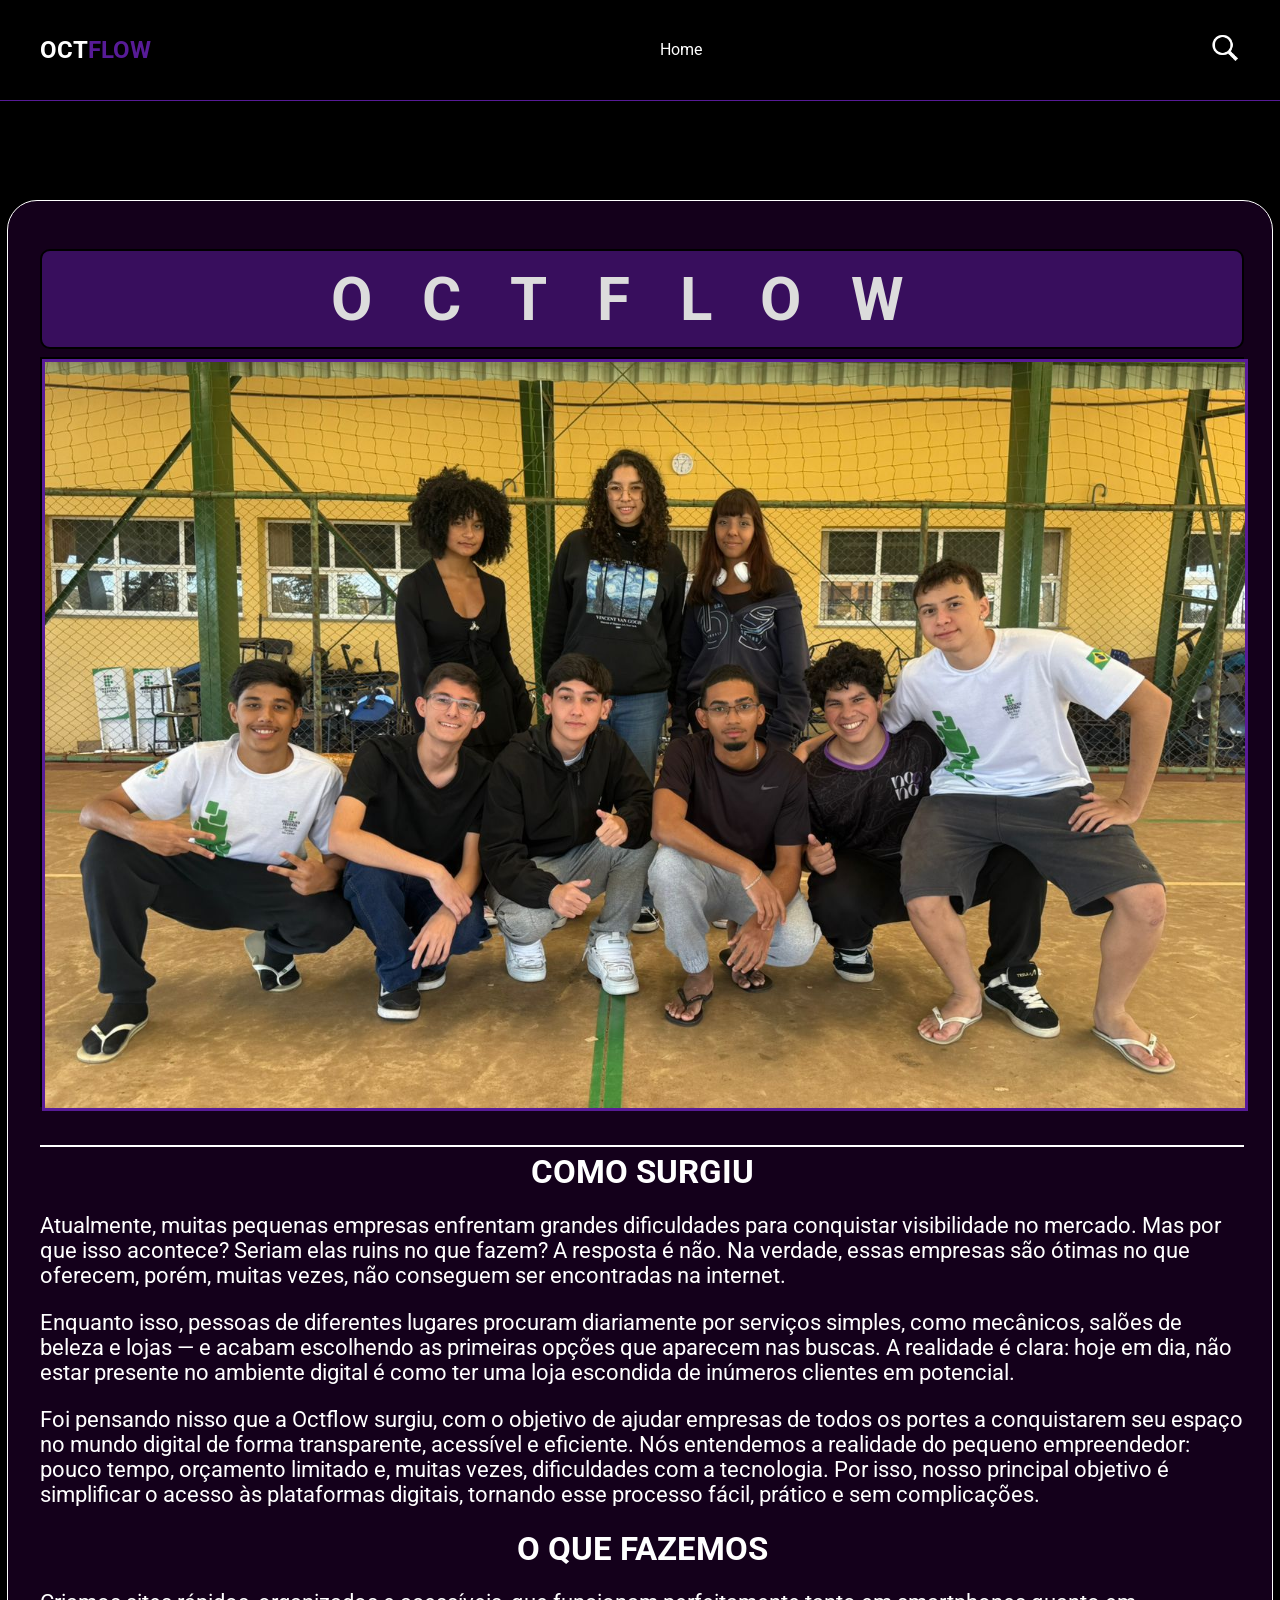
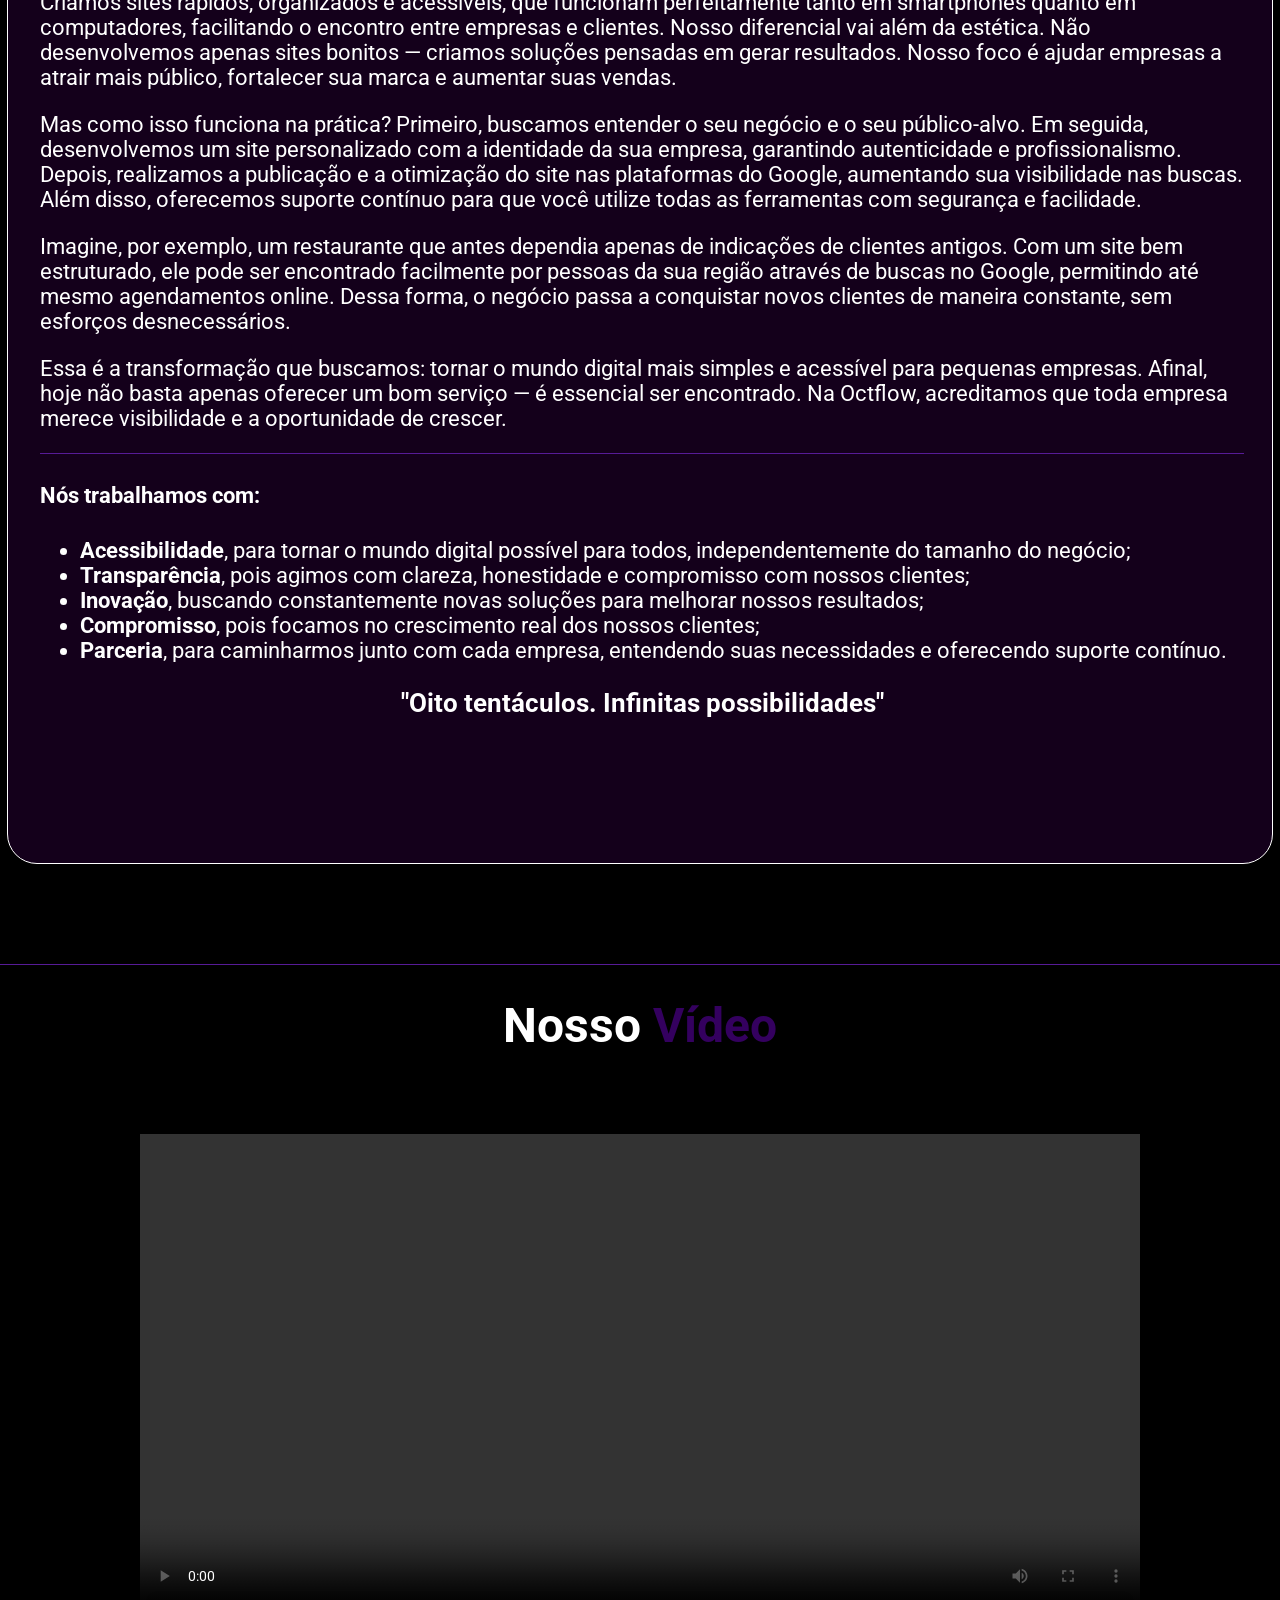
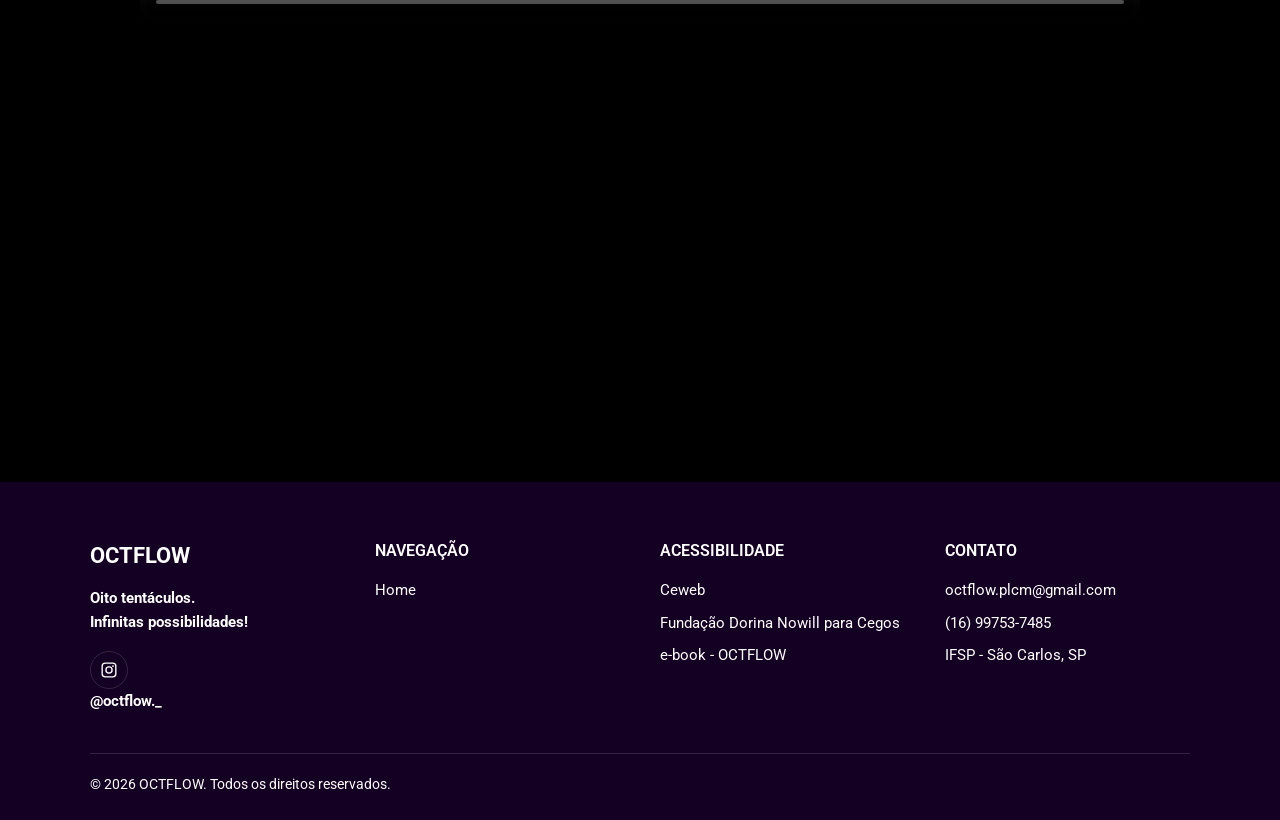
<file: saibamais.html>
<!DOCTYPE html>
<html lang="pt-br">

<head>
    <meta charset="UTF-8">
    <meta name="viewport" content="width=device-width, initial-scale=1.0">
    <title>Saiba Mais</title>
    <link rel="stylesheet" href="./CSS/style.css">
    <link rel="preconnect" href="https://fonts.googleapis.com">
    <link rel="preconnect" href="https://fonts.gstatic.com" crossorigin>
    <link href="https://fonts.googleapis.com/css2?family=Roboto:ital,wght@0,100..900;1,100..900&display=swap"
        rel="stylesheet">
    <link rel="icon" href="./imagens/life_animal_squid_sea_octopus_icon_209448.ico">
    <link rel="preconnect" href="https://fonts.googleapis.com">
    <link rel="preconnect" href="https://fonts.gstatic.com" crossorigin>
    <link href="https://fonts.googleapis.com/css2?family=Italiana&display=swap" rel="stylesheet">
    <link rel="preconnect" href="https://fonts.googleapis.com">
    <link rel="preconnect" href="https://fonts.gstatic.com" crossorigin>
    <link href="https://fonts.googleapis.com/css2?family=Changa+One:ital@0;1&display=swap" rel="stylesheet">

</head>

<body>
    <header class="teto">
        <section>
            <h1><span style="color: white;">OCT</span><span style="color: rgb(87, 27, 151);">FLOW</span></h1>

            <nav class="navbar">
                <a href="./index.html">Home</a>
            </nav>
            <div class="icons">
                <img width="30" height="30" src="./imagens/icons8-pesquisar-50.png" alt="">
            </div>
        </section>
    </header>

    <section class="saiba-mais">

        <div class="sb1">
            <h1 class="">OCTFLOW</h1>
        </div>

        <div class="sb2">
            <img src="./imagem-equipe/equipe geral.jpeg" style="border: 3px solid rgb(87, 27, 151);" alt="">
        </div>

        
        <div class="sb4">
            <h1 style="margin-top: 5px; margin-bottom: 5px; text-align: center;">COMO SURGIU</h1>

            <p>Atualmente, muitas pequenas empresas enfrentam grandes
                dificuldades para conquistar visibilidade no mercado. Mas por que isso acontece? Seriam elas ruins no
                que fazem? A resposta é não. Na verdade, essas empresas são ótimas no que oferecem, porém, muitas vezes,
                não conseguem ser encontradas na internet.</p>

            <p>Enquanto isso, pessoas de diferentes lugares procuram diariamente
                por serviços simples, como mecânicos, salões de beleza e lojas — e acabam escolhendo as primeiras opções
                que aparecem nas buscas. A realidade é clara: hoje em dia, não estar presente no ambiente digital é como
                ter uma loja escondida de inúmeros clientes em potencial.</p>

            <p>Foi pensando nisso que a Octflow surgiu, com o objetivo de ajudar
                empresas de todos os portes a conquistarem seu espaço no mundo digital de forma transparente, acessível
                e eficiente. Nós entendemos a realidade do pequeno empreendedor: pouco tempo, orçamento limitado e,
                muitas vezes, dificuldades com a tecnologia. Por isso, nosso principal objetivo é simplificar o acesso
                às plataformas digitais, tornando esse processo fácil, prático e sem complicações.</p>

            <h1 style="margin-top: 15px; margin-bottom: 5px; text-align: center;">O QUE FAZEMOS</h1>
            <p>Criamos sites rápidos, organizados e acessíveis, que funcionam perfeitamente tanto em smartphones quanto
                em computadores, facilitando o encontro entre empresas e clientes. Nosso diferencial vai além da
                estética. Não desenvolvemos apenas sites bonitos — criamos soluções pensadas em gerar resultados. Nosso
                foco é ajudar empresas a atrair mais público, fortalecer sua marca e aumentar suas vendas.</p>

            <p>Mas como isso funciona na prática? Primeiro, buscamos entender o seu negócio e o seu público-alvo. Em
                seguida, desenvolvemos um site personalizado com a identidade da sua empresa, garantindo autenticidade e
                profissionalismo. Depois, realizamos a publicação e a otimização do site nas plataformas do Google,
                aumentando sua visibilidade nas buscas. Além disso, oferecemos suporte contínuo para que você utilize
                todas as ferramentas com segurança e facilidade.</p>

            <p>Imagine, por exemplo, um restaurante que antes dependia apenas de indicações de clientes antigos. Com um
                site bem estruturado, ele pode ser encontrado facilmente por pessoas da sua região através de buscas no
                Google, permitindo até mesmo agendamentos online. Dessa forma, o negócio passa a conquistar novos
                clientes de maneira constante, sem esforços desnecessários.</p>

            <p>Essa é a transformação que buscamos: tornar o mundo digital mais simples e acessível para pequenas
                empresas. Afinal, hoje não basta apenas oferecer um bom serviço — é essencial ser encontrado. Na
                Octflow, acreditamos que toda empresa merece visibilidade e a oportunidade de crescer.</p>
            <hr>
            <h4>Nós trabalhamos com:</h4>

            <ul>
                <li><b>Acessibilidade</b>, para tornar o mundo digital possível para todos, independentemente do tamanho
                    do negócio;</li>

                <li><b>Transparência</b>, pois agimos com clareza, honestidade e compromisso com nossos clientes;</li>

                <li><b>Inovação</b>, buscando constantemente novas soluções para melhorar nossos resultados;</li>

                <li><b>Compromisso</b>, pois focamos no crescimento real dos nossos clientes;</li>

                <li><b>Parceria</b>, para caminharmos junto com cada empresa, entendendo suas necessidades e oferecendo
                    suporte contínuo.</li>
            </ul>
            <h3>"Oito tentáculos. Infinitas possibilidades"</h3>

        </div>

    </section>

    <hr>
    <h1 class="title">Nosso <span>Vídeo</span></h1>
    <section class="video">
        <video src="./imagens/video institucional.mp4" controls></video>
    </section>


    <footer class="zq-rodape">
        <div class="zq-rodape-grade">
            <div>
                <p class="zq-rodape-marca">OCTFLOW</p>
                <p class="zq-rodape-texto"><b>Oito tentáculos. <br> Infinitas possibilidades!</b></p>
                <a class="zq-rodape-insta"
                    href="https://www.instagram.com/octflow._?utm_source=ig_web_button_share_sheet&stkn=ZDNlZDc0MzIxNw=="
                    aria-label="Instagram">
                    <svg viewBox="0 0 24 24" aria-hidden="true">
                        <path
                            d="M12 7a5 5 0 1 0 0 10 5 5 0 0 0 0-10Zm0 8.2a3.2 3.2 0 1 1 0-6.4 3.2 3.2 0 0 1 0 6.4ZM17.3 5.6a1.2 1.2 0 1 0 0 2.4 1.2 1.2 0 0 0 0-2.4ZM7 2h10a5 5 0 0 1 5 5v10a5 5 0 0 1-5 5H7a5 5 0 0 1-5-5V7a5 5 0 0 1 5-5Zm0 1.8A3.2 3.2 0 0 0 3.8 7v10A3.2 3.2 0 0 0 7 20.2h10a3.2 3.2 0 0 0 3.2-3.2V7A3.2 3.2 0 0 0 17 3.8H7Z" />
                    </svg>

                </a>
                <a
                    href="https://www.instagram.com/octflow._?utm_source=ig_web_button_share_sheet&stkn=ZDNlZDc0MzIxNw=="><b>@octflow._</b></a>
            </div>

            <nav aria-label="Navegação do site">
                <h3 class="zq-rodape-titulo">NAVEGAÇÃO</h3>
                <ul class="zq-rodape-lista">
                    <li><a class="zq-rodape-link" href="#">Home</a></li>
                    

                </ul>
            </nav>

            <nav aria-label="Informações legais">
                <h3 class="zq-rodape-titulo">ACESSIBILIDADE</h3>
                <ul class="zq-rodape-lista">
                    <li><a class="zq-rodape-link" href="https://ceweb.br/acessibilidade/">Ceweb</a></li>
                    <li><a class="zq-rodape-link" href="https://fundacaodorina.org.br/a-fundacao/links-uteis/">Fundação
                            Dorina Nowill para Cegos</a></li>
                    <li><a class="zq-rodape-link" href="https://canva.link/zm8bwajruybztbm">e-book - OCTFLOW</a></li>
                </ul>
            </nav>

            <div>
                <h3 class="zq-rodape-titulo">CONTATO</h3>
                <ul class="zq-rodape-lista">
                    <li><a class="zq-rodape-link" href="mailto:contato@seusite.com.br">octflow.plcm@gmail.com</a></li>
                    <li><a class="zq-rodape-link" href="tel:+5516997537485" target="_blank">(16) 99753-7485</a></li>
                    <li>IFSP - São Carlos, SP</li>
                </ul>
            </div>
        </div>

        <div class="zq-rodape-base">
            <span>© <span id="zq-rodape-ano">2026</span> OCTFLOW. Todos os direitos reservados.</span>

        </div>
    </footer>






















</body>

</html>
</file>
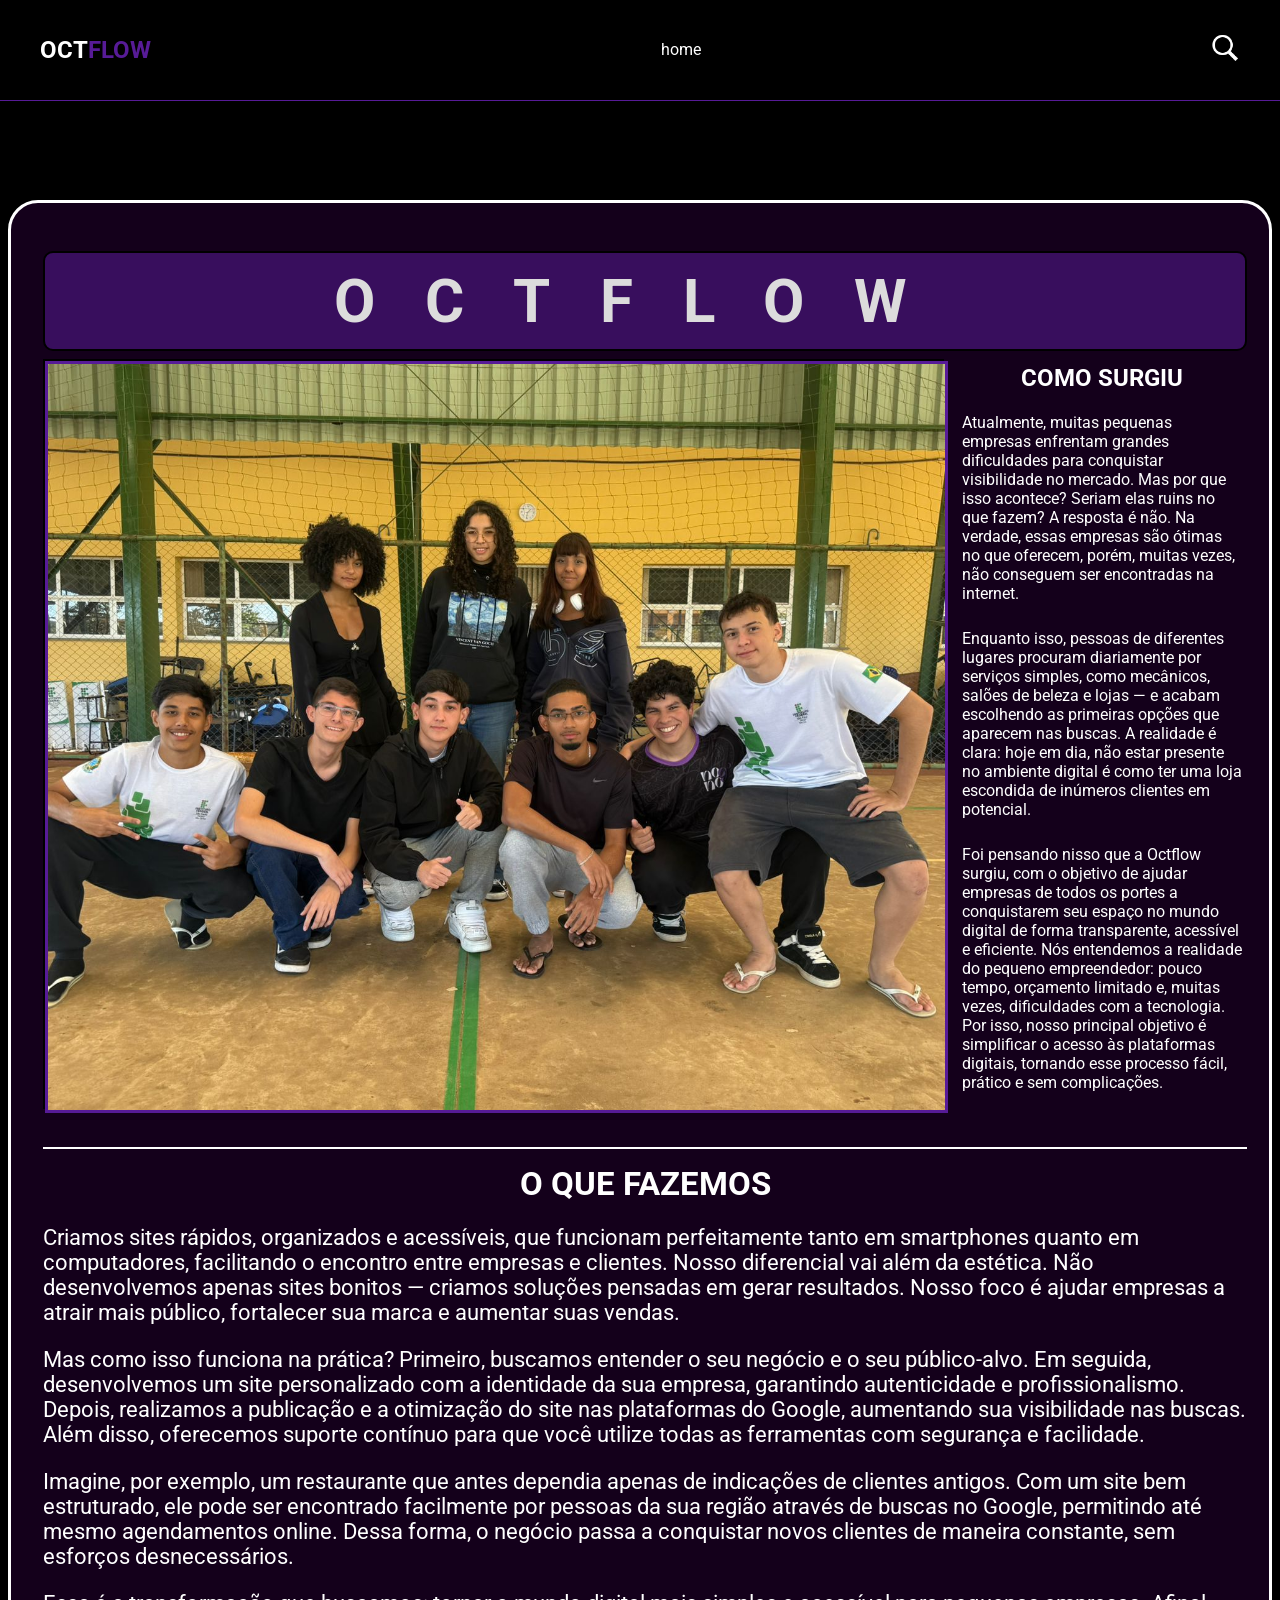
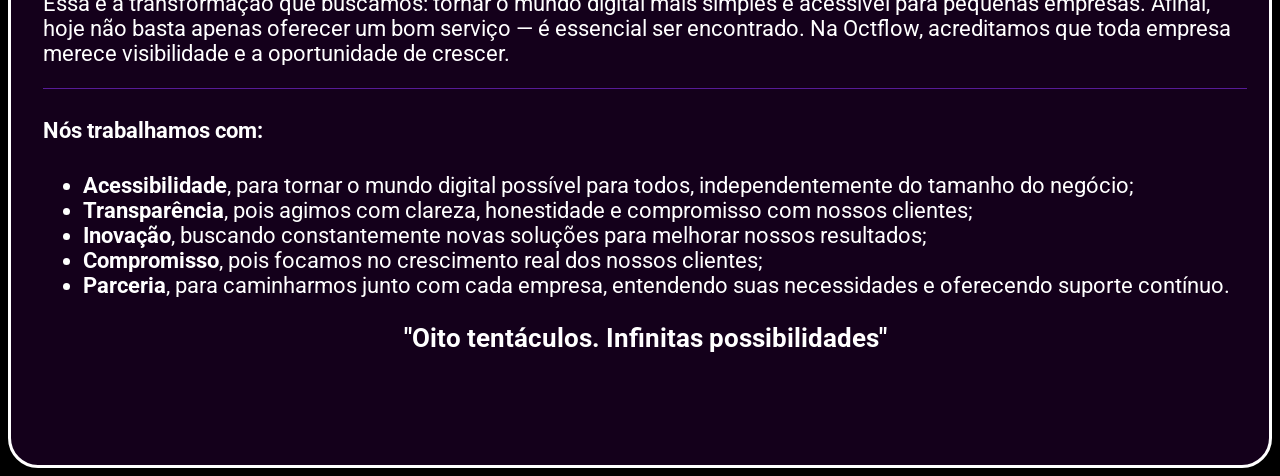
<file: Home/saibamais.html>
<!DOCTYPE html>
<html lang="pt-br">
<head>
    <meta charset="UTF-8">
    <meta name="viewport" content="width=device-width, initial-scale=1.0">
    <title>Saiba Mais</title>
    <link rel="stylesheet" href="./CSS/style.css">
    <link rel="preconnect" href="https://fonts.googleapis.com">
    <link rel="preconnect" href="https://fonts.gstatic.com" crossorigin>
    <link href="https://fonts.googleapis.com/css2?family=Roboto:ital,wght@0,100..900;1,100..900&display=swap"
        rel="stylesheet">
    <link rel="icon" href="./imagens/life_animal_squid_sea_octopus_icon_209448.ico" >
    <link rel="preconnect" href="https://fonts.googleapis.com">
    <link rel="preconnect" href="https://fonts.gstatic.com" crossorigin>
    <link href="https://fonts.googleapis.com/css2?family=Italiana&display=swap" rel="stylesheet">
    <link rel="preconnect" href="https://fonts.googleapis.com">
    <link rel="preconnect" href="https://fonts.gstatic.com" crossorigin>
    <link href="https://fonts.googleapis.com/css2?family=Changa+One:ital@0;1&display=swap" rel="stylesheet">

</head>
<body>
        <header class="teto">
            <section>
                <h1><span style="color: white;">OCT</span><span style="color: rgb(87, 27, 151);">FLOW</span></h1>

                <nav class="navbar">
                    <a href="./index.html">home</a>
                </nav>
                <div class="icons">
                    <img width="30" height="30" src="./imagens/icons8-pesquisar-50.png" alt="">
                </div>
            </section>
        </header>

        <section class="saiba-mais">

            <div class="sb1">
                <h1 class="">OCTFLOW</h1>
            </div>
            
            <div class="sb2">
                <img src="./imagem-equipe/equipe geral.jpeg" style="border: 3px solid rgb(87, 27, 151);" alt="">
            </div>

            <div class="sb3">
                <h1 style="margin-top: 5px; margin-bottom: 5px; text-align: center;">COMO SURGIU</h1>

                <p style="text-align: left; padding: 5px;">Atualmente, muitas pequenas empresas enfrentam grandes dificuldades para conquistar visibilidade no mercado. Mas por que isso acontece? Seriam elas ruins no que fazem? A resposta é não. Na verdade, essas empresas são ótimas no que oferecem, porém, muitas vezes, não conseguem ser encontradas na internet.</p>

                <p style="text-align: left; padding: 5px;">Enquanto isso, pessoas de diferentes lugares procuram diariamente por serviços simples, como mecânicos, salões de beleza e lojas — e acabam escolhendo as primeiras opções que aparecem nas buscas. A realidade é clara: hoje em dia, não estar presente no ambiente digital é como ter uma loja escondida de inúmeros clientes em potencial.</p>

                <p style="text-align: left; padding: 5px;">Foi pensando nisso que a Octflow surgiu, com o objetivo de ajudar empresas de todos os portes a conquistarem seu espaço no mundo digital de forma transparente, acessível e eficiente. Nós entendemos a realidade do pequeno empreendedor: pouco tempo, orçamento limitado e, muitas vezes, dificuldades com a tecnologia. Por isso, nosso principal objetivo é simplificar o acesso às plataformas digitais, tornando esse processo fácil, prático e sem complicações.</p>
            </div>

            <div class="sb4">
                <h1 style="margin-top: 15px; margin-bottom: 5px; text-align: center;">O QUE FAZEMOS</h1>
                <p>Criamos sites rápidos, organizados e acessíveis, que funcionam perfeitamente tanto em smartphones quanto em computadores, facilitando o encontro entre empresas e clientes. Nosso diferencial vai além da estética. Não desenvolvemos apenas sites bonitos — criamos soluções pensadas em gerar resultados. Nosso foco é ajudar empresas a atrair mais público, fortalecer sua marca e aumentar suas vendas.</p>

                <p>Mas como isso funciona na prática? Primeiro, buscamos entender o seu negócio e o seu público-alvo. Em seguida, desenvolvemos um site personalizado com a identidade da sua empresa, garantindo autenticidade e profissionalismo. Depois, realizamos a publicação e a otimização do site nas plataformas do Google, aumentando sua visibilidade nas buscas. Além disso, oferecemos suporte contínuo para que você utilize todas as ferramentas com segurança e facilidade.</p>

                <p>Imagine, por exemplo, um restaurante que antes dependia apenas de indicações de clientes antigos. Com um site bem estruturado, ele pode ser encontrado facilmente por pessoas da sua região através de buscas no Google, permitindo até mesmo agendamentos online. Dessa forma, o negócio passa a conquistar novos clientes de maneira constante, sem esforços desnecessários.</p>

                <p>Essa é a transformação que buscamos: tornar o mundo digital mais simples e acessível para pequenas empresas. Afinal, hoje não basta apenas oferecer um bom serviço — é essencial ser encontrado. Na Octflow, acreditamos que toda empresa merece visibilidade e a oportunidade de crescer.</p>
                    <hr>
                <h4>Nós trabalhamos com:</h4>
                
                <ul>
                    <li><b>Acessibilidade</b>, para tornar o mundo digital possível para todos, independentemente do tamanho do negócio;</li>

                    <li><b>Transparência</b>, pois agimos com clareza, honestidade e compromisso com nossos clientes;</li>
                    
                    <li><b>Inovação</b>, buscando constantemente novas soluções para melhorar nossos resultados;</li>

                    <li><b>Compromisso</b>, pois focamos no crescimento real dos nossos clientes;</li>

                    <li><b>Parceria</b>, para caminharmos junto com cada empresa, entendendo suas necessidades e oferecendo suporte contínuo.</li>
                </ul>
                <h3>"Oito tentáculos. Infinitas possibilidades"</h3>

            </div>

        </section>























</body>
</html>
</file>
<file: CSS/style.css>
* {
    transition: 0.2s linear;
    text-decoration: none;
    font-family: "Roboto", sans-serif;



}
body{
    background-color: #000000;
    margin: 0;
    padding: 0;



}
.italiana-regular {
  font-family: "Italiana", sans-serif;
  font-weight: 400;
  font-style: normal;
  margin: 10px;
}
.changa-one-regular {
  font-family: "Changa One", sans-serif;
  font-weight: 400;
  font-style: normal;
}

.teto{
position: fixed;
top: 0;
left: 0;
right: 0;
border-bottom: 1px solid rgb(87, 27, 151);
background-color: #000000;  
z-index: 99;

}
section {
    max-width: 1200px;
    padding: 3rem 2rem;
    margin: 0 auto;


}
.teto section{
    justify-content: space-between;
    align-items: center;
    display: flex;
    padding: 1rem;

}

.navbar a {
    color: rgb(255, 255, 255);
    font-size: 1,8rem;
    margin: 0 1rem;
}
.navbar a:hover{
    border-bottom: 0.1rem solid rgb(180, 100, 247);
    padding-bottom: 3px;
    color: rgb(180, 100, 247);
    font-size: 1.1rem;

}
/*------------------------FIM TETO----------------------*/
.imgfundo{
    background: url("../imagens/imagem-pro-fundo.png");
    
    background-position: center;
    background-size: cover;
}
.imgfundo section{
    display: flex;
    align-items: center;
    min-height: 90vh;
}


.content{
    max-width: 60rem;
    
}
.content h3{
    color: #fff;
    font-size: 4rem;
}
.content p{
    color: #fff;
    font-size: 2rem;
    font-weight: 100;
}
.a{
    font-size: 20px
}    

.icons img:hover{
    width: 40px;
    height: 40px;
    cursor: pointer;
}
.sobrenos{
    color: white;
    max-width: 600px;
    max-height: 400px;
    
    margin-bottom: 100px;
}
.sobrenos h1{
    text-align: center;
    font-size: 3rem;
}
.sobrenos h4{
    font-size: 2rem;
}
.sobrenos p{
    text-align: center;
    height: 100px;
    padding: 5px 30px;
    margin-bottom: 10px;

}
.tsb{
    border: 0.1px solid white;
    background-color: rgb(37, 2, 75);
    border-radius: 20px;
    display: flex;
    justify-content: center;
    align-items: center;
    flex-direction: column;
    
}
.tsb a{
    color: white;
    background-color: #000000;
    display: flex;
    align-items: center;
    justify-content: center;
    padding: 10px ;
    margin: 10px;
    border-radius: 20px;
    width: fit-content;
    
}
.tsb a:hover{
    cursor: pointer;
    letter-spacing: 0.1rem;
    
}
hr{
    border: none;
    background-color: rgb(87, 27, 151);
    height: 1px;
}

.title{
    color: #fff;
    text-align: center;
    font-size: 3rem;
}   
.title span{
    color: rgb(52, 0, 95);;
}
.box{
border: 1px solid rgba(255, 255, 255, 0.075);
text-align: center;
color: #fff;
transition: all 0.3s ease;
}

.box p{
    color: #000000;
}
.box:hover{
    background-color: #ffffff;
    color: #000000;
    cursor: pointer;
    box-shadow: 0px 10px 10px 2px rgba(255, 255, 255, 0.25);
    transform: translateY(-5px);
}

.box:hover img{
    transform: scale(1.05);
    margin: 5px;
}

.equipe{
    border: 3px solid rgb(52, 0, 95);
}

.box-conteiner{
    padding: 10px;
}
.box img{
    width: 280px ;
    height: 250px ;
    padding-top: 10px;
    object-fit: cover;
    border-radius: 20px;

}
.box hr{
    height: 2px;
}

.equipe .box-conteiner{
    display: grid;
    grid-template-columns: repeat(auto-fit, minmax(300px, 1fr));
    gap: 20px;

}

.efeito-letras {
  display: inline-block;
  cursor: pointer;
  transition: letter-spacing 0.5s ease-in-out;
  margin-bottom: 3px;
}

.efeito-letras span {
  display: inline-block;
  transition: transform 1.2s cubic-bezier(0.4, 0, 0.2, 1);
}

.efeito-letras:hover {
  letter-spacing: 8px;
}

.efeito-letras:hover span {
  transform: rotate(360deg);
  transition: transform 0s;
}

.funcao{
    margin-top: 0px;
}

.address{
    text-align: center;
    margin-bottom: 50px;
    
}
.footer{
    text-align: center;
    color: white;
}

.footer .redes h4{

    opacity: 0;
    transition: opacity 0.3s;
    color: rgb(255, 255, 255);

    
}

.footer .redes h4:visited{

    opacity: 0;
    transition: opacity 0.3s;
    color: rgb(255, 255, 255) !important;
    
}

.footer .redes img:hover + h4{
    opacity: 1;
    color : rgb(255, 255, 255);

}
.footer .redes img{
    margin: 0.1rem;
    border-radius: 50%;
    padding: 1rem;
    width: 40px;
    height: 40px;
}

.footer .redes img:hover{
    background-color: rgb(21, 0, 37);

}

.footer title{
    margin-top: 0;
}
.footer hr{
    max-width: 500px;
}
.saiba-mais{
    display: grid;
    grid-template-columns: 295px 295px 295px 295px;
    grid-template-rows: 100px 750px 1300px;
    gap: 8px;
    border: 1px solid #fff;
    color: gainsboro;
    margin-top: 200px;
    border-radius: 30px;
    background-color: rgb(20, 0, 27);
    margin-bottom: 100px;
}
.sb1{
    grid-column: 1 / 5;
    grid-row: 1 / 2;
    border: 2px solid black;
    background-color: rgba(87, 27, 151, 0.541);
    display: flex;
    justify-content: center;
    align-items: center;
    font-size: 40px;
    letter-spacing: 50px;
    border-radius: 10px;
    font-family: "Changa One", sans-serif;;
}

.sb2{
    grid-column: 1 / 5;
    grid-row: 2 / 3;
    border: 2px solid rgb(0, 0, 0);
    background-color: rgb(87, 27, 151);
}
.sb2 img{
    width: 100%;
    height: 100%;
    object-fit: cover;
}

.sb4{
    grid-column: 1 / 5;
    grid-row: 3 / 4;
    margin-top: 30px;
    border-top: 2px solid rgb(255, 255, 255);
    background-color: rgb(20, 0, 27);
    color: #fff;
    font-size: 22px;
}

.sb4 h3{
    text-align: center;

}


.box.maquedano img.efeito-clique {
    transform: scale(0.9) !important;
}

.box.maquedano img {
    transition: transform 0.1s ease-in-out !important;
    cursor: pointer;
}

.emoji {
    opacity: 0;
    transition: opacity 0.3s ease;
}

.emoji:hover {
    opacity: 1;
    cursor: crosshair;

}

.clientes{
    max-width: 1400px;
    margin: 0 auto;
    display: grid;
    grid-template-columns: 1fr 1fr;
    grid-template-rows: 150px 150px 150px;
    gap: 40px;
}

.grid-client1{
    grid-column: 1 / 2;
    grid-row: 1 / 2;
}

.grid-client2{
    grid-column: 1 / 2;
    grid-row: 2 / 3;
}


.grid-client3{
    grid-column: 1 / 2;
    grid-row: 3 / 4;
}


.grid-client4{
    grid-column: 2 / 3;
    grid-row: 3 / 4;
}

.grid-client5{
    grid-column: 2 / 3;
    grid-row: 1 / 2;
}

.grid-client6{
    grid-column: 2 / 3;
    grid-row: 2 / 3;
}

.cl1{
    border: 1px solid white;
    height: 100%;
    display: grid;
    grid-template-columns: 150px 1fr;
    background-color: #000853;
    border-radius: 20px;
    color: #fff;
}
.cl1 .texto-item hr{
    background-color: red;
}


.cl2{
    border: 1px solid white;
    height: 100%;
    display: grid;
    grid-template-columns: 150px 1fr;
    background-color: rgb(251, 216, 255);
    border-radius: 20px;
    overflow: hidden;
    color: #000000;
}
.cl2 .texto-item hr{
    background-color: rgb(92, 44, 0);
}


.cl3{
    border: 1px solid white;
    height: 100%;
    display: grid;
    grid-template-columns: 150px 1fr;
    background-color: rgb(255, 255, 255);
    border-radius: 20px;
    color: rgb(0, 75, 160);
}
.cl3 .texto-item hr{
    background-color: rgb(0, 75, 160);
}


.cl4{
    border: 1px solid white;
    height: 100%;
    display: grid;
    grid-template-columns: 150px 1fr;
    background-color: rgba(170, 0, 0, 0.548);
    border-radius: 20px;
    color:#ffffff;
}
.cl4 .texto-item hr{
    background-color: yellow;
}


.cl5{
    border: 1px solid white;
    height: 100%;
    display: grid;
    grid-template-columns: 150px 1fr;
    background-color: rgb(242, 208, 255);
    border-radius: 20px;
    color: rgb(58, 58, 58);
    overflow: hidden;
}
.cl5 .item img{
    background-color: rgb(235, 184, 255);
}


.cl6{
    border: 1px solid white;
    height: 100%;
    display: grid;
    grid-template-columns: 150px 1fr;
    background-color: rgb(0, 19, 189);
    border-radius: 20px;
    color: rgb(255, 187, 0);
}
.cl6 .item img{
    background-color: #000a68;
}
.cl6 .texto-item hr{
    background-color: rgb(255, 187, 0);
}

.item{
    grid-column: 1 / 2;
    border-right: 2px solid rgb(87, 27, 151);
    display: flex;
    align-items: center;
    justify-content: center;
    overflow: hidden;
}
.item img{
    width: 100%;
    height: 100%;
    border-top-left-radius: 20px;
    border-bottom-left-radius: 20px;
    
    
}
.item img:hover{
   transform: scale(0.90);
    border-radius: 20px;
}

.texto-item{
    grid-template-columns: 2 / 3;
    
    
}

.item-title{
    
    margin: 10px;
    text-align: center;
}

.item-content{
    padding-left: 30px;
    padding-right: 30px;
    font-size: 20px;
    text-align: center;
}

.texto-item hr{
    width: 420px;
    height: 2px;
    background-color: #46005c;
    text-align: center;
}

.video{
    text-align: center;
    width: 1000px;
    height: 700px;
}

.video video{
    width: 100%;
    height: 70%;
}

.foot{
    background-color: #1e0027;
    margin: 0;
    padding: 0;
    width: 100%;
    box-sizing: border-box;
    height: 60px;
    display: flex;
    justify-content: center;
    align-items: center;
}

.text-foot{
    color: #fff;

}
.text-foot h3{
    margin: 0;
}

.text-foot h3:hover{
    color: blueviolet;
    cursor: pointer;
}











.zq-rodape {
    width: 100%;
    background: #140022;
    color: #ffffff;
    padding: 3.5rem 1.5rem 1.5rem;
    font-family: system-ui, -apple-system, "Segoe UI", sans-serif;
    font-size: 0.95rem;
    line-height: 1.6;
    box-sizing: border-box;
    margin-top: 200px;
    
  }
  .zq-rodape *, .zq-rodape *::before, .zq-rodape *::after { box-sizing: border-box; }
 
  .zq-rodape-grade {
    max-width: 1100px;
    margin: 0 auto;
    display: grid;
    grid-template-columns: repeat(auto-fit, minmax(200px, 1fr));
    gap: 2.5rem;
  }
 .zq-rodape-grade a{
    color: #fff;
 }

  .zq-rodape-marca { font-size: 1.4rem; font-weight: 700; color: #ffffff; margin: 0 0 .75rem; }
  .zq-rodape-texto { margin: 0; max-width: 32ch; }
  .zq-rodape-titulo { margin: 0 0 .9rem; font-size: 1rem; font-weight: 600; color: #ffffff; }
  .zq-rodape-lista { list-style: none; margin: 0; padding: 0; display: grid; gap: .5rem; }
  .zq-rodape-link { color: #c9d1e3; text-decoration: none; }
  .zq-rodape-link:hover { color: #f2b84b; text-decoration: none; }
  .zq-rodape-link:focus-visible { outline: 2px solid #f2b84b; outline-offset: 3px; border-radius: 2px; }
 
  .zq-rodape-insta {
    display: grid; place-items: center;
    width: 38px; height: 38px;
    margin-top: 1rem;
    color: #c9d1e3;
    border: 1px solid rgba(255, 255, 255, .14);
    border-radius: 50%;
  }
  .zq-rodape-insta:hover { color: #f2b84b; border-color: #f2b84b; }
  .zq-rodape-insta:focus-visible { outline: 2px solid #f2b84b; outline-offset: 3px; }
  .zq-rodape-insta svg { width: 18px; height: 18px; fill: currentColor; }
 
  .zq-rodape-base {
    max-width: 1100px;
    margin: 2.5rem auto 0;
    padding-top: 1.25rem;
    border-top: 1px solid rgba(255, 255, 255, .14);
    display: flex; 
    flex-wrap: wrap; 
    
    
    font-size: .85rem;
    text-align: center;

  }


  .oc-busca-area { display: flex; align-items: center; gap: .5rem; }
 
  .oc-busca-campo {
    width: 0;
    opacity: 0;
    padding: 0;
    border: 0;
    border-bottom: 2px solid #5b21b6;
    background: transparent;
    color: #ffffff;
    font-size: 1rem;
    outline: none;
    transition: width .3s, opacity .3s, padding .3s;
  }
  .oc-busca-campo.oc-busca-aberto { width: 220px; opacity: 1; padding: .4rem .25rem; }
 
  .oc-busca-botao {
    background: none;
    border: 0;
    padding: .25rem;
    color: #ffffff;
    cursor: pointer;
    display: grid;
    place-items: center;
  }
  .oc-busca-botao:hover { color: #a78bfa; }
  .oc-busca-botao:focus-visible { outline: 2px solid #a78bfa; outline-offset: 3px; }
  .oc-busca-botao svg { width: 26px; height: 26px; fill: none; stroke: currentColor; stroke-width: 2; stroke-linecap: round; }

  html, body {
  overflow-x: hidden;
}


@media (max-width: 768px) {
  [class*="accesspath"],
  [id*="accesspath"],
  [class*="ap-widget"] {
    max-width: 90vw !important;
    max-height: 80vh !important;
    right: 10px !important;
    bottom: 10px !important;
    left: auto !important;
  }
}
</file>
<file: Home/CSS/style.css>
* {
    transition: 0.2s linear;
    text-decoration: none;
    font-family: "Roboto", sans-serif;



}
body{
   
    background-color: #000000;




}
.italiana-regular {
  font-family: "Italiana", sans-serif;
  font-weight: 400;
  font-style: normal;
  margin: 10px;
}
.changa-one-regular {
  font-family: "Changa One", sans-serif;
  font-weight: 400;
  font-style: normal;
}

.teto{
position: fixed;
top: 0;
left: 0;
right: 0;
border-bottom: 1px solid rgb(87, 27, 151);
background-color: #000000;  
z-index: 99;

}
section {
    max-width: 1200px;
    padding: 3rem 2rem;
    margin: 0 auto;


}
.teto section{
    justify-content: space-between;
    align-items: center;
    display: flex;
    padding: 1rem;

}

.navbar a {
    color: rgb(255, 255, 255);
    font-size: 1,8rem;
    margin: 0 1rem;
}
.navbar a:hover{
    border-bottom: 0.1rem solid rgb(180, 100, 247);
    padding-bottom: 3px;
    color: rgb(180, 100, 247);
    font-size: 1.1rem;

}
/*------------------------FIM TETO----------------------*/
.imgfundo{
    background: url("../imagens/imagem-pro-fundo.png");
    
    background-position: center;
    background-size: cover;
}
.imgfundo section{
    display: flex;
    align-items: center;
    min-height: 90vh;
}


.content{
    max-width: 60rem;
    
}
.content h3{
    color: #fff;
    font-size: 4rem;
}
.content p{
    color: #fff;
    font-size: 2rem;
    font-weight: 100;
}
.a{
    font-size: 20px
}    

.icons img:hover{
    width: 40px;
    height: 40px;
    cursor: pointer;
}
.sobrenos{
    color: white;
    max-width: 600px;
    max-height: 400px;
    margin-top: 60px;
    margin-bottom: 100px;
}
.sobrenos h1{
    text-align: center;
    font-size: 3rem;
}
.sobrenos h4{
    font-size: 2rem;
}
.sobrenos p{
    text-align: center;
    height: 100px;
    padding: 5px 30px;
    margin-bottom: 10px;

}
.tsb{
    border: 0.1px solid white;
    background-color: rgb(37, 2, 75);
    border-radius: 20px;
    display: flex;
    justify-content: center;
    align-items: center;
    flex-direction: column;
    
}
.tsb a{
    color: white;
    background-color: #000000;
    display: flex;
    align-items: center;
    justify-content: center;
    padding: 10px ;
    margin: 10px;
    border-radius: 20px;
    width: fit-content;
    
}
.tsb a:hover{
    cursor: pointer;
    letter-spacing: 0.1rem;
    
}
hr{
    border: none;
    background-color: rgb(87, 27, 151);
    height: 1px;
}

.title{
    color: #fff;
    text-align: center;
    font-size: 3rem;
}   
.title span{
    color: rgb(52, 0, 95);;
}
.box{
border: 1px solid rgba(255, 255, 255, 0.075);
text-align: center;
color: #fff;
transition: all 0.3s ease;
}

.box p{
    color: #000000;
}
.box:hover{
    background-color: #ffffff;
    color: #000000;
    cursor: pointer;
    box-shadow: 0px 10px 10px 2px rgba(255, 255, 255, 0.25);
    transform: translateY(-5px);
}

.box:hover img{
    transform: scale(1.05);
    margin: 5px;
}

.equipe{
    border: 3px solid rgb(52, 0, 95);
}

.box-conteiner{
    padding: 10px;
}
.box img{
    width: 280px ;
    height: 250px ;
    padding-top: 10px;
    object-fit: cover;
    border-radius: 20px;

}
.box hr{
    height: 2px;
}

.equipe .box-conteiner{
    display: grid;
    grid-template-columns: repeat(auto-fit, minmax(300px, 1fr));
    gap: 20px;

}

.efeito-letras {
  display: inline-block;
  cursor: pointer;
  transition: letter-spacing 0.5s ease-in-out;
  margin-bottom: 3px;
}

.efeito-letras span {
  display: inline-block;
  transition: transform 1.2s cubic-bezier(0.4, 0, 0.2, 1);
}

.efeito-letras:hover {
  letter-spacing: 8px;
}

.efeito-letras:hover span {
  transform: rotate(360deg);
  transition: transform 0s;
}

.funcao{
    margin-top: 0px;
}

.address{
    text-align: center;
    margin-bottom: 50px;
    
}
.footer{
    text-align: center;
    color: white;
}

.footer .redes h4{

    opacity: 0;
    transition: opacity 0.3s;
    color: rgb(255, 255, 255);

    
}

.footer .redes h4:visited{

    opacity: 0;
    transition: opacity 0.3s;
    color: rgb(255, 255, 255) !important;
    
}

.footer .redes img:hover + h4{
    opacity: 1;
    color : rgb(255, 255, 255);

}
.footer .redes img{
    margin: 0.1rem;
    border-radius: 50%;
    padding: 1rem;
    width: 40px;
    height: 40px;
}

.footer .redes img:hover{
    background-color: rgb(21, 0, 37);

}

.footer title{
    margin-top: 0;
}
.footer hr{
    max-width: 500px;
}
.saiba-mais{
    display: grid;
    grid-template-columns: 295px 295px 295px 295px;
    grid-template-rows: 100px 750px 900px;
    gap: 8px;
    border: 3px solid #fff;
    color: gainsboro;
    margin-top: 200px;
    border-radius: 30px;
    background-color: rgb(20, 0, 27);
    
}
.sb1{
    grid-column: 1 / 5;
    grid-row: 1 / 2;
    border: 2px solid black;
    background-color: rgba(87, 27, 151, 0.541);
    display: flex;
    justify-content: center;
    align-items: center;
    font-size: 40px;
    letter-spacing: 50px;
    border-radius: 10px;
    font-family: "Changa One", sans-serif;;
}

.sb2{
    grid-column: 1 / 4;
    grid-row: 2 / 3;
    border: 2px solid rgb(0, 0, 0);
    background-color: rgb(87, 27, 151);
}
.sb2 img{
    width: 100%;
    height: 100%;
    object-fit: cover;
}

.sb3{
    grid-column: 4 / 5;
    grid-row: 2 / 3;
    padding-left: 5px;
    background-color: rgb(20, 0, 27);
    color: #fff;
}


.sb4{
    grid-column: 1 / 5;
    grid-row: 3 / 4;
    margin-top: 30px;
    border-top: 2px solid rgb(255, 255, 255);
    background-color: rgb(20, 0, 27);
    color: #fff;
    font-size: 22px;
}

.sb4 h3{
    text-align: center;

}


.box.maquedano img.efeito-clique {
    transform: scale(0.9) !important;
}

.box.maquedano img {
    transition: transform 0.1s ease-in-out !important;
    cursor: pointer;
}

.emoji {
    opacity: 0;
    transition: opacity 0.3s ease;
}

.emoji:hover {
    opacity: 1;
    cursor: crosshair;

}

.clientes{
    max-width: 1400px;
    margin: 0 auto;
    display: grid;
    grid-template-columns: 1fr 1fr;
    grid-template-rows: 150px 150px 150px 150px;
    gap: 40px;
}

.grid-client1{
    grid-column: 1 / 2;
    grid-row: 1 / 2;
}

.grid-client2{
    grid-column: 1 / 2;
    grid-row: 2 / 3;
}


.grid-client3{
    grid-column: 1 / 2;
    grid-row: 3 / 4;
}


.grid-client4{
    grid-column: 1 / 2;
    grid-row: 4 / 5;
}

.grid-client5{
    grid-column: 2 / 3;
    grid-row: 1 / 2;
}

.grid-client6{
    grid-column: 2 / 3;
    grid-row: 2 / 3;
}

.grid-client7{
    grid-column: 2 / 3;
    grid-row: 3 / 4;
}

.grid-client8{
    grid-column: 2 / 3;
    grid-row: 4 / 5;
}



.cl1{
    border: 1px solid white;
    display: grid;
    grid-template-columns: 150px 1fr;
    background-color: #00031f;
    border-radius: 20px;
    color: #fff;
}



.cl2{
    border: 1px solid white;
    
    display: grid;
    grid-template-columns: 150px 1fr;
    background-color: rgb(251, 216, 255);
    border-radius: 20px;
    overflow: hidden;
    color: #000000;
}



.cl3{
    border: 1px solid white;
    
    display: grid;
    grid-template-columns: 150px 1fr;
    background-color: rgba(82, 0, 189, 0.116);
    border-radius: 20px;
}



.cl4{
    border: 1px solid white;
    
    display: grid;
    grid-template-columns: 150px 1fr;
    background-color: rgba(82, 0, 189, 0.116);
    border-radius: 20px;
}



.cl5{
    border: 1px solid white;
    
    display: grid;
    grid-template-columns: 150px 1fr;
    background-color: rgba(82, 0, 189, 0.116);
    border-radius: 20px;
}



.cl6{
    border: 1px solid white;
    
    display: grid;
    grid-template-columns: 150px 1fr;
    background-color: rgba(82, 0, 189, 0.116);
    border-radius: 20px;
}



.cl7{
    border: 1px solid white;
    
    display: grid;
    grid-template-columns: 150px 1fr;
    background-color: rgba(82, 0, 189, 0.116);
    border-radius: 20px;
}



.cl8{
    border: 1px solid white;
    
    display: grid;
    grid-template-columns: 150px 1fr;
    background-color: rgba(82, 0, 189, 0.116);
    border-radius: 20px;
}

.item{
    grid-template-columns: 1 / 2;
    border-right: 2px solid rgb(87, 27, 151);
    display: flex;
    align-items: center;
    justify-content: center;
    
}
.item img{
    width: 100%;
    height: 100%;
    border-top-left-radius: 20px;
    border-bottom-left-radius: 20px;
    
    
}
.item img:hover{
   transform: scale(0.90);
    border-radius: 20px;
}

.texto-item{
    grid-template-columns: 2 / 3;
    
    
}

.item-title{
    
    margin: 10px;
    text-align: center;
}

.item-content{
    padding-left: 30px;
    padding-right: 30px;
    font-size: 20px;
    text-align: center;
}
</file>
